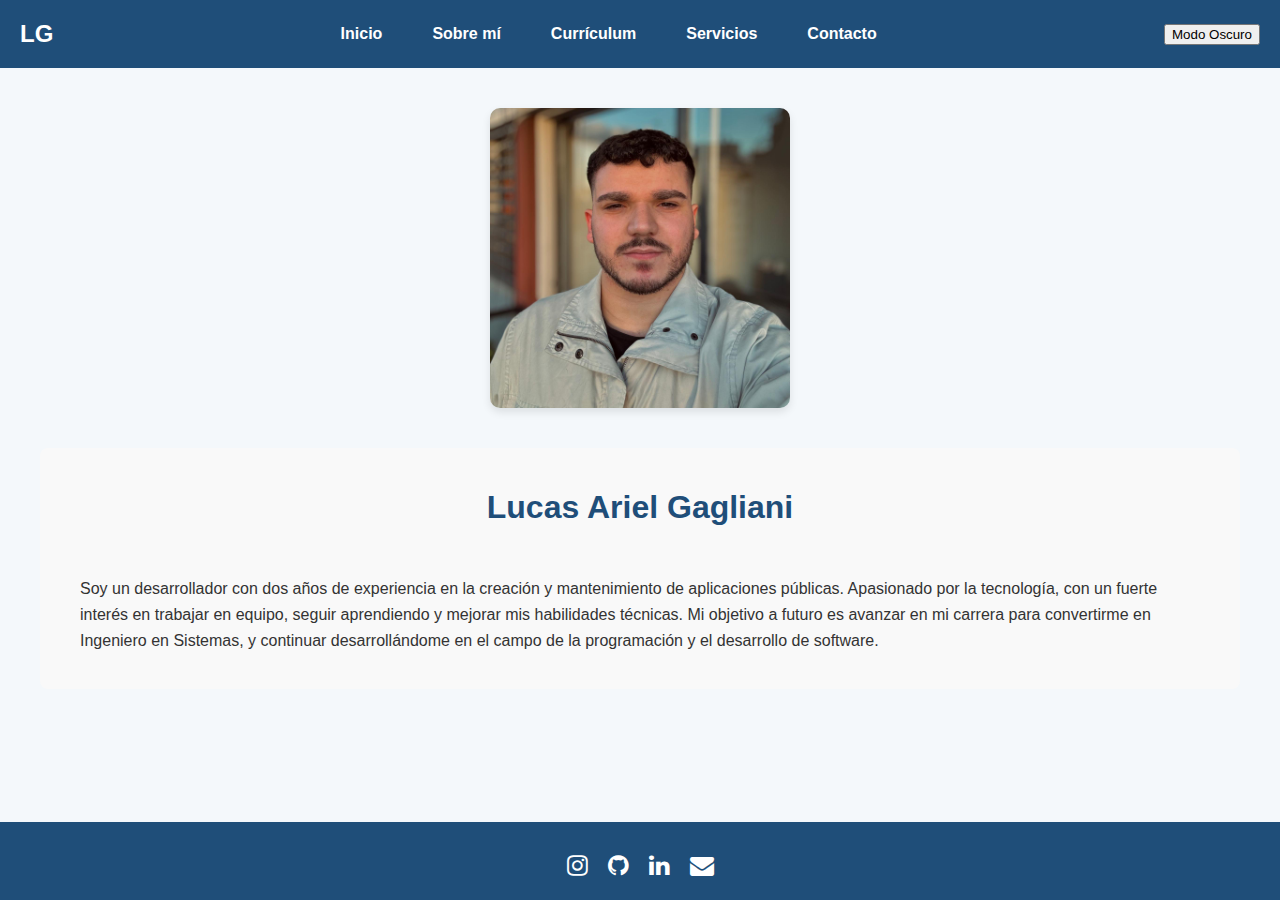
<file: index.html>
<!DOCTYPE html>
<html lang="en">
<head>
    <meta charset="UTF-8">
    <meta name="viewport" content="width=device-width, initial-scale=1.0">
    <title>Lucas Ariel Gagliani</title>
    <link rel="stylesheet" href="styles.css">
</head>
<body>
    <header class="header-container">
        <div class="nombre-usuario">LG</div>
        <ul id="header">
            <li><a href="index.html">Inicio</a></li>
            <li><a href="SobreMi.html">Sobre mí</a></li>
            <li><a href="Cv.html">Currículum</a></li>
            <li><a href="Servicios.html">Servicios</a></li>
            <li><a href="Contacto.html">Contacto</a></li>
        </ul>
        <!-- Botón para activar el modo oscuro -->
        <button id="darkModeToggle">Modo Oscuro</button>
    </header>

    <main>
        <div class="container">
            <div class="text-content">
                <h1>Lucas Ariel Gagliani</h1>
                <p>Soy un desarrollador con dos años de experiencia en la creación y mantenimiento de aplicaciones públicas. Apasionado por la tecnología, con un fuerte interés en trabajar en equipo, seguir aprendiendo y mejorar mis habilidades técnicas. Mi objetivo a futuro es avanzar en mi carrera para convertirme en Ingeniero en Sistemas, y continuar desarrollándome en el campo de la programación y el desarrollo de software.</p>
            </div>

            <img src="img/WhatsApp Image 2024-08-14 at 18.28.43_56ae4078.jpg" alt="foto">
        </div>
    </main>

    <footer>
        <div class="footer-icons">
            <a href="https://www.instagram.com/tu_usuario" target="_blank" aria-label="Instagram">
                <i class="fa fa-instagram"></i>
            </a>
            <a href="https://github.com/tu_usuario" target="_blank" aria-label="GitHub">
                <i class="fa fa-github"></i>
            </a>
            <a href="https://www.linkedin.com/in/tu_usuario" target="_blank" aria-label="LinkedIn">
                <i class="fa fa-linkedin"></i>
            </a>
            <a href="mailto:tu_email@example.com" aria-label="Email">
                <i class="fa fa-envelope"></i>
            </a>
        </div>
    </footer>

    <!-- Cargar Font Awesome para los iconos -->
    <link rel="stylesheet" href="https://cdnjs.cloudflare.com/ajax/libs/font-awesome/4.7.0/css/font-awesome.min.css">

    <!-- JavaScript para el modo oscuro -->
    <script>
        const darkModeToggle = document.getElementById('darkModeToggle');
        darkModeToggle.addEventListener('click', () => {
            document.body.classList.toggle('dark-mode');
            darkModeToggle.textContent = document.body.classList.contains('dark-mode') ? 'Modo Claro' : 'Modo Oscuro';
        });
    </script>
</body>
</html>
</file>
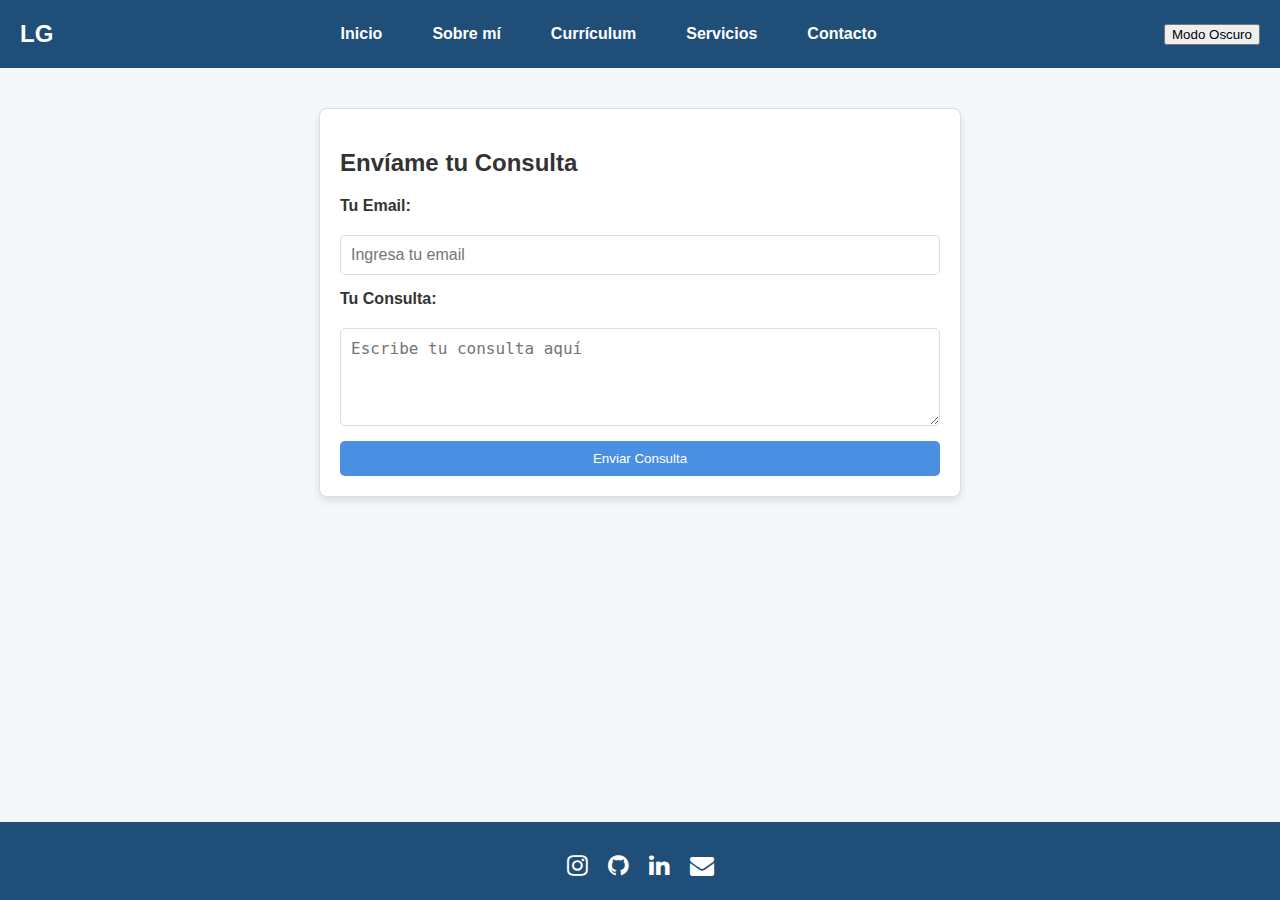
<file: Contacto.html>
<!DOCTYPE html>
<html lang="en">
<head>
    <meta charset="UTF-8">
    <meta name="viewport" content="width=device-width, initial-scale=1.0">
    <title>Contacto</title>
    <link rel="stylesheet" href="styles.css"> <!-- Enlaza el archivo CSS -->
</head>
<body>
    <header class="header-container">
        <div class="nombre-usuario">LG</div>
        <ul id="header">
            <li><a href="index.html">Inicio</a></li>
            <li><a href="SobreMi.html">Sobre mí</a></li>
            <li><a href="Cv.html">Currículum</a></li>
            <li><a href="Servicios.html">Servicios</a></li>
            <li><a href="Contacto.html">Contacto</a></li>
        </ul>
        <!-- Botón para activar el modo oscuro sin icono -->
        <button id="darkModeToggle">Modo Oscuro</button>
    </header>

    <main>
        <!-- Sección de formulario de consulta -->
        <div class="container-contacto">
            <h2>Envíame tu Consulta</h2>
            <div class="consulta-form">
                <form id="contactForm">
                    <label for="email">Tu Email:</label>
                    <input type="email" id="email" name="email" placeholder="Ingresa tu email" required>

                    <label for="consulta">Tu Consulta:</label>
                    <textarea id="consulta" name="consulta" rows="4" placeholder="Escribe tu consulta aquí" required></textarea>

                    <button type="submit">Enviar Consulta</button>
                </form>
            </div>
        </div>
    </main>

    <footer>
        <div class="footer-icons">
            <a href="https://www.instagram.com/tu_usuario" target="_blank" aria-label="Instagram">
                <i class="fa fa-instagram"></i>
            </a>
            <a href="https://github.com/tu_usuario" target="_blank" aria-label="GitHub">
                <i class="fa fa-github"></i>
            </a>
            <a href="https://www.linkedin.com/in/tu_usuario" target="_blank" aria-label="LinkedIn">
                <i class="fa fa-linkedin"></i>
            </a>
            <a href="mailto:tu_email@example.com" aria-label="Email">
                <i class="fa fa-envelope"></i>
            </a>
        </div>
    </footer>

    <!-- Cargar Font Awesome para los iconos -->
    <link rel="stylesheet" href="https://cdnjs.cloudflare.com/ajax/libs/font-awesome/4.7.0/css/font-awesome.min.css">

    <!-- JavaScript para el modo oscuro y el formulario -->
    <script>
        const darkModeToggle = document.getElementById('darkModeToggle');

        darkModeToggle.addEventListener('click', () => {
            document.body.classList.toggle('dark-mode');
            darkModeToggle.textContent = document.body.classList.contains('dark-mode') ? 'Modo Claro' : 'Modo Oscuro';
        });

        const contactForm = document.getElementById('contactForm');
        
        // Evento cuando se envía el formulario
        contactForm.addEventListener('submit', (event) => {
            event.preventDefault(); // Prevenir el envío real del formulario
            alert('Consulta enviada correctamente. ¡Gracias por contactarnos!');
            contactForm.reset(); // Resetear el formulario
        });
    </script>
</body>
</html>
</file>
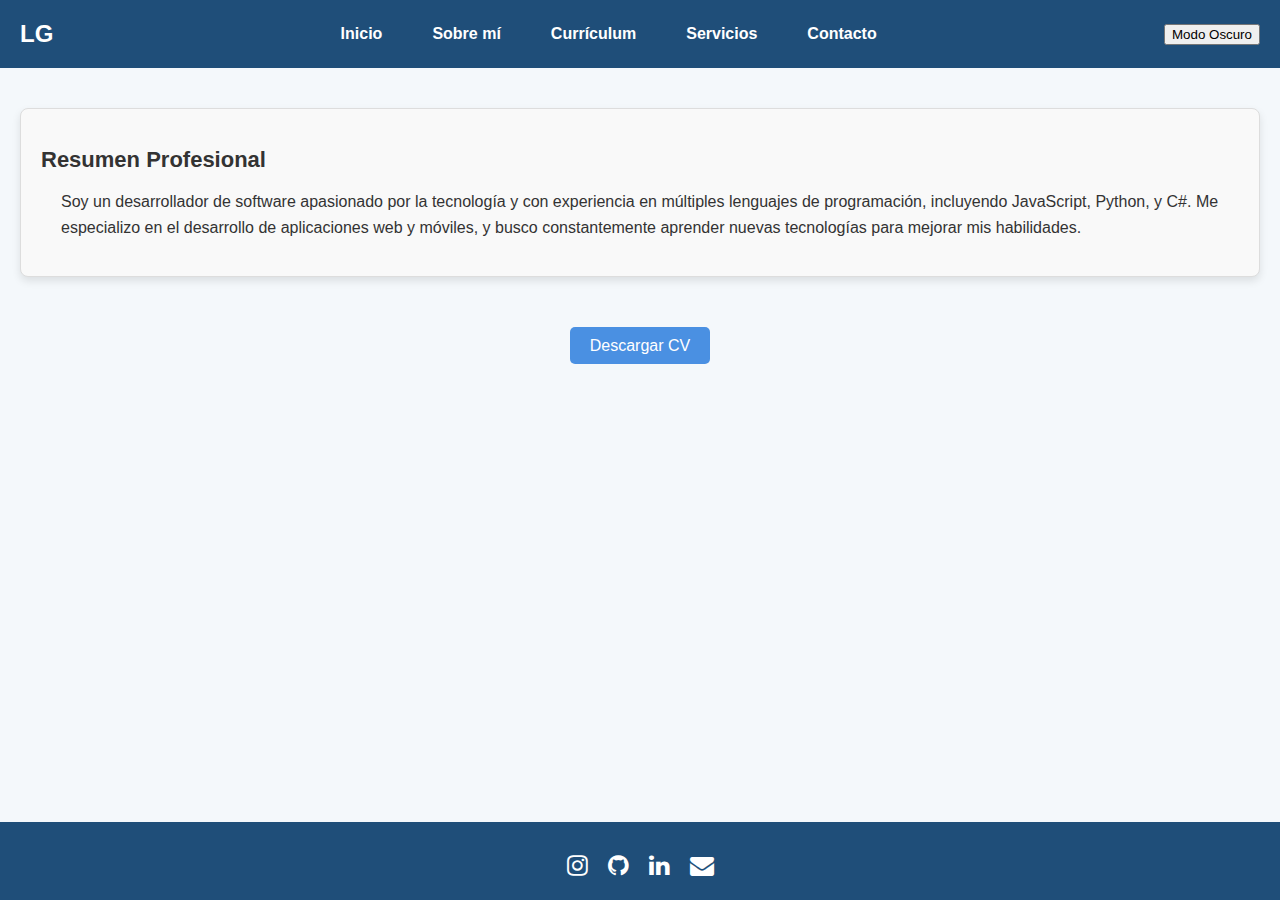
<file: Cv.html>
<!DOCTYPE html>
<html lang="en">
<head>
    <meta charset="UTF-8">
    <meta name="viewport" content="width=device-width, initial-scale=1.0">
    <title>CV</title>
    <link rel="stylesheet" href="styles.css"> <!-- Enlaza el archivo CSS -->
</head>
<body>
    <header class="header-container">
        <div class="nombre-usuario">LG</div>
        <ul id="header">
            <li><a href="index.html">Inicio</a></li>
            <li><a href="SobreMi.html">Sobre mí</a></li>
            <li><a href="Cv.html">Currículum</a></li>
            <li><a href="Servicios.html">Servicios</a></li>
            <li><a href="Contacto.html">Contacto</a></li>
        </ul>
        <!-- Botón de modo oscuro -->
        <button id="darkModeToggle">Modo Oscuro</button>
    </header>

    <div id="resumenCv" class="info-block">
        <h2>Resumen Profesional</h2>
        <p>Soy un desarrollador de software apasionado por la tecnología y con experiencia en múltiples lenguajes de programación, incluyendo JavaScript, Python, y C#. Me especializo en el desarrollo de aplicaciones web y móviles, y busco constantemente aprender nuevas tecnologías para mejorar mis habilidades.</p>
    </div>
    
    <div id="cv">
        <a href="img/CV Lucas Gagliani.pdf" download="CV_Lucas_Gagliani.pdf">Descargar CV</a>
    </div>

    <footer>
        <div class="footer-icons">
            <a href="https://www.instagram.com/tu_usuario" target="_blank" aria-label="Instagram">
                <i class="fa fa-instagram"></i>
            </a>
            <a href="https://github.com/tu_usuario" target="_blank" aria-label="GitHub">
                <i class="fa fa-github"></i>
            </a>
            <a href="https://www.linkedin.com/in/tu_usuario" target="_blank" aria-label="LinkedIn">
                <i class="fa fa-linkedin"></i>
            </a>
            <a href="mailto:tu_email@example.com" aria-label="Email">
                <i class="fa fa-envelope"></i>
            </a>
        </div>
    </footer>
    <link rel="stylesheet" href="https://cdnjs.cloudflare.com/ajax/libs/font-awesome/4.7.0/css/font-awesome.min.css">

    <!-- JavaScript para el modo oscuro -->
    <script>
        const darkModeToggle = document.getElementById('darkModeToggle');

        darkModeToggle.addEventListener('click', () => {
            document.body.classList.toggle('dark-mode');
            darkModeToggle.textContent = document.body.classList.contains('dark-mode') ? 'Modo Claro' : 'Modo Oscuro';
        });
    </script>
</body>
</html>
</file>
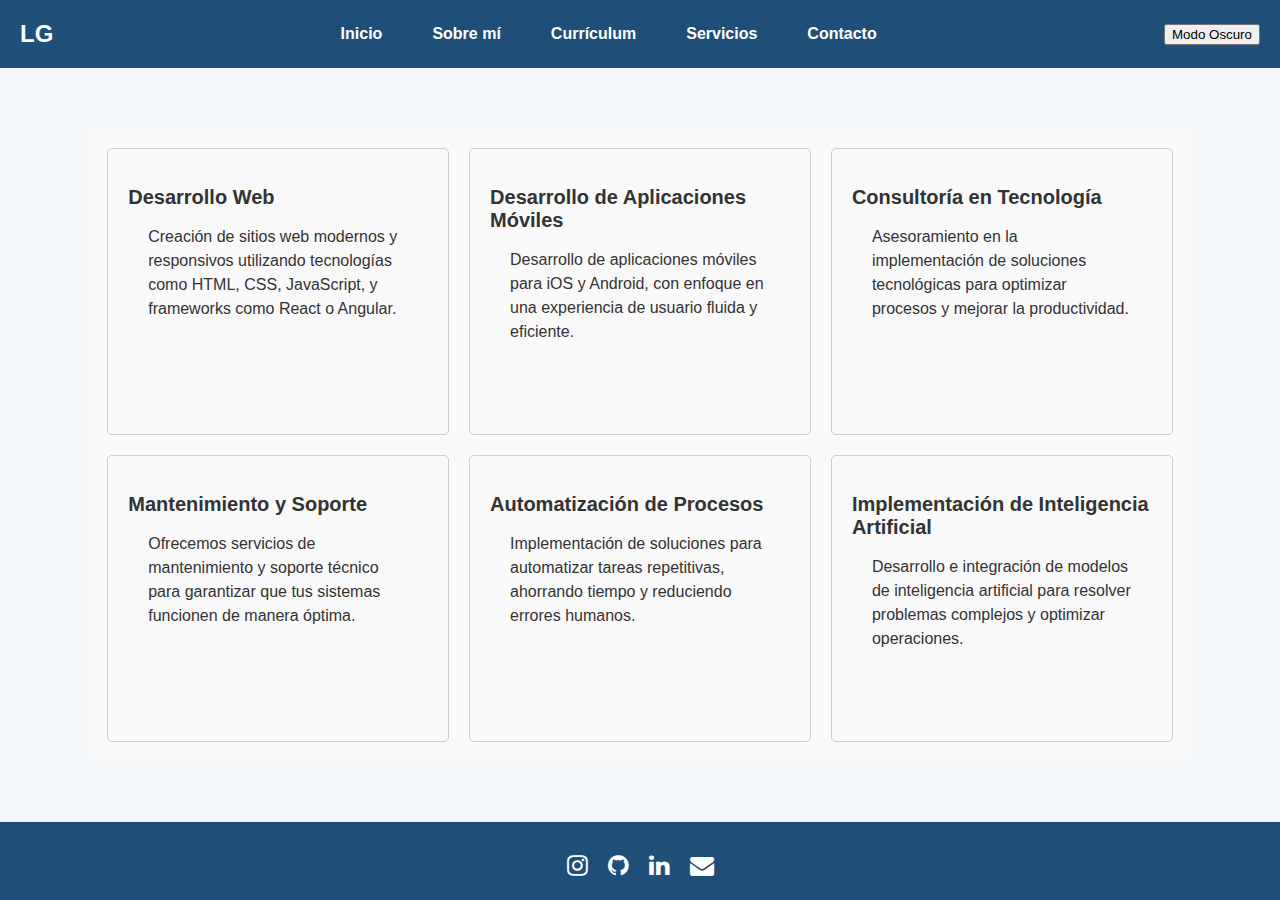
<file: Servicios.html>
<!DOCTYPE html>
<html lang="en">
<head>
    <meta charset="UTF-8">
    <meta name="viewport" content="width=device-width, initial-scale=1.0">
    <title>Servicios</title>
    <link rel="stylesheet" href="styles.css"> <!-- Enlaza el archivo CSS -->
</head>
<body>
    <header class="header-container">
        <div class="nombre-usuario">LG</div>
        <ul id="header">
            <li><a href="index.html">Inicio</a></li>
            <li><a href="SobreMi.html">Sobre mí</a></li>
            <li><a href="Cv.html">Currículum</a></li>
            <li><a href="Servicios.html">Servicios</a></li>
            <li><a href="Contacto.html">Contacto</a></li>
        </ul>
        <!-- Botón de modo oscuro -->
        <button id="darkModeToggle">Modo Oscuro</button>
    </header>

    <main class="containerServicios" style="flex-direction: column;">
        <div id="descripcionServicios" class="text-content">
            <div id="desarrolloWeb" class="descripcion">
                <h2>Desarrollo Web</h2>
                <p>Creación de sitios web modernos y responsivos utilizando tecnologías como HTML, CSS, JavaScript, y frameworks como React o Angular.</p>
            </div>
            <div id="desarrolloMovil" class="descripcion">
                <h2>Desarrollo de Aplicaciones Móviles</h2>
                <p>Desarrollo de aplicaciones móviles para iOS y Android, con enfoque en una experiencia de usuario fluida y eficiente.</p>
            </div>
            <div id="consultoria" class="descripcion">
                <h2>Consultoría en Tecnología</h2>
                <p>Asesoramiento en la implementación de soluciones tecnológicas para optimizar procesos y mejorar la productividad.</p>
            </div>
            <div id="mantencion" class="descripcion">
                <h2>Mantenimiento y Soporte</h2>
                <p>Ofrecemos servicios de mantenimiento y soporte técnico para garantizar que tus sistemas funcionen de manera óptima.</p>
            </div>
            <div id="automatizacion" class="descripcion">
                <h2>Automatización de Procesos</h2>
                <p>Implementación de soluciones para automatizar tareas repetitivas, ahorrando tiempo y reduciendo errores humanos.</p>
            </div>
            <div id="inteligenciaArtificial" class="descripcion">
                <h2>Implementación de Inteligencia Artificial</h2>
                <p>Desarrollo e integración de modelos de inteligencia artificial para resolver problemas complejos y optimizar operaciones.</p>
            </div>
        </div>
    </main>

    <footer>
        <div class="footer-icons">
            <a href="https://www.instagram.com/tu_usuario" target="_blank" aria-label="Instagram">
                <i class="fa fa-instagram"></i>
            </a>
            <a href="https://github.com/tu_usuario" target="_blank" aria-label="GitHub">
                <i class="fa fa-github"></i>
            </a>
            <a href="https://www.linkedin.com/in/tu_usuario" target="_blank" aria-label="LinkedIn">
                <i class="fa fa-linkedin"></i>
            </a>
            <a href="mailto:tu_email@example.com" aria-label="Email">
                <i class="fa fa-envelope"></i>
            </a>
        </div>
    </footer>
    <link rel="stylesheet" href="https://cdnjs.cloudflare.com/ajax/libs/font-awesome/4.7.0/css/font-awesome.min.css">

    <!-- JavaScript para el modo oscuro -->
    <script>
        const darkModeToggle = document.getElementById('darkModeToggle');

        darkModeToggle.addEventListener('click', () => {
            document.body.classList.toggle('dark-mode');
            darkModeToggle.textContent = document.body.classList.contains('dark-mode') ? 'Modo Claro' : 'Modo Oscuro';
        });
    </script>
</body>
</html>
</file>
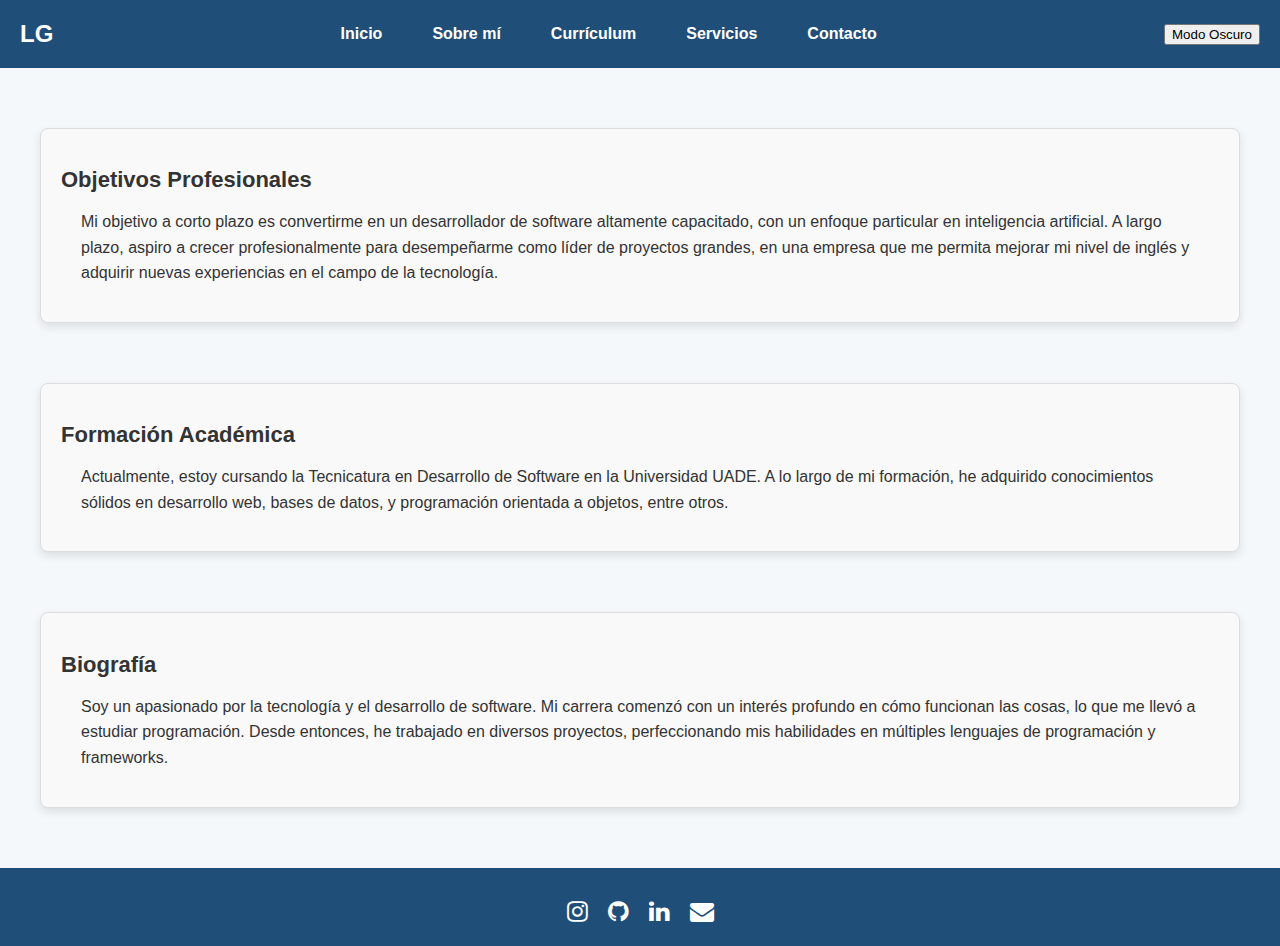
<file: SobreMi.html>
<!DOCTYPE html>
<html lang="en">
<head>
    <meta charset="UTF-8">
    <meta name="viewport" content="width=device-width, initial-scale=1.0">
    <title>Sobre Mi</title>
    <link rel="stylesheet" href="styles.css"> <!-- Enlaza el archivo CSS -->
</head>
<body>
    <header class="header-container">
        <div class="nombre-usuario">LG</div>
        <ul id="header">
            <li><a href="index.html">Inicio</a></li>
            <li><a href="SobreMi.html">Sobre mí</a></li>
            <li><a href="Cv.html">Currículum</a></li>
            <li><a href="Servicios.html">Servicios</a></li>
            <li><a href="Contacto.html">Contacto</a></li>
        </ul>
        <!-- Botón de modo oscuro -->
        <button id="darkModeToggle">Modo Oscuro</button>
    </header>

    <main class="container">
        <!-- Bloque de Biografía -->
        <div id="biografia" class="info-block">
            <h2>Biografía</h2>
            <p>Soy un apasionado por la tecnología y el desarrollo de software. Mi carrera comenzó con un interés profundo en cómo funcionan las cosas, lo que me llevó a estudiar programación. Desde entonces, he trabajado en diversos proyectos, perfeccionando mis habilidades en múltiples lenguajes de programación y frameworks.</p>
        </div>
    
        <!-- Bloque de Formación Académica -->
        <div id="formacionAcademica" class="info-block">
            <h2>Formación Académica</h2>
            <p>Actualmente, estoy cursando la Tecnicatura en Desarrollo de Software en la Universidad UADE. A lo largo de mi formación, he adquirido conocimientos sólidos en desarrollo web, bases de datos, y programación orientada a objetos, entre otros.</p>
        </div>
    
        <!-- Bloque de Objetivos Profesionales -->
        <div id="Objetivos" class="info-block">
            <h2>Objetivos Profesionales</h2>
            <p>Mi objetivo a corto plazo es convertirme en un desarrollador de software altamente capacitado, con un enfoque particular en inteligencia artificial. A largo plazo, aspiro a crecer profesionalmente para desempeñarme como líder de proyectos grandes, en una empresa que me permita mejorar mi nivel de inglés y adquirir nuevas experiencias en el campo de la tecnología.</p>
        </div>
    </main>

    <footer>
        <div class="footer-icons">
            <a href="https://www.instagram.com/tu_usuario" target="_blank" aria-label="Instagram">
                <i class="fa fa-instagram"></i>
            </a>
            <a href="https://github.com/tu_usuario" target="_blank" aria-label="GitHub">
                <i class="fa fa-github"></i>
            </a>
            <a href="https://www.linkedin.com/in/tu_usuario" target="_blank" aria-label="LinkedIn">
                <i class="fa fa-linkedin"></i>
            </a>
            <a href="mailto:tu_email@example.com" aria-label="Email">
                <i class="fa fa-envelope"></i>
            </a>
        </div>
    </footer>
    <link rel="stylesheet" href="https://cdnjs.cloudflare.com/ajax/libs/font-awesome/4.7.0/css/font-awesome.min.css">

    <!-- JavaScript para el modo oscuro -->
    <script>
        const darkModeToggle = document.getElementById('darkModeToggle');

        darkModeToggle.addEventListener('click', () => {
            document.body.classList.toggle('dark-mode');
            darkModeToggle.textContent = document.body.classList.contains('dark-mode') ? 'Modo Claro' : 'Modo Oscuro';
        });
    </script>
</body>
</html>
</file>
<file: styles.css>
/* Estilos generales */
body {
    transition: background-color 0.3s, color 0.3s;
}

/* Estilo base para el bloque de resumen */
.info-block {
    background-color: #f9f9f9; /* Fondo claro por defecto */
    padding: 20px;
    border-radius: 8px;
    margin: 20px;
}

/* Estilos de modo oscuro */
.dark-mode {
    background-color: #121212; /* Fondo oscuro para todo el cuerpo */
    color: #ffffff; /* Texto claro */
}

/* Fondo oscuro para el bloque de resumen en modo oscuro */
.dark-mode .info-block {
    background-color: #333333; /* Fondo gris oscuro */
}


/* Estilos para el modo oscuro */
body.dark-mode {
    background-color: #121212;
    color: #ffffff;
}


body.dark-mode a {
    color: #ffffff;
}

body.dark-mode .text-content {
    color: #dddddd;
}

/* Estilo base para el contenedor de contacto */
.container-contacto {
    background-color: #f9f9f9; /* Fondo claro por defecto */
    padding: 20px;
    border-radius: 8px;
    margin: 20px;
}

/* Estilos de modo oscuro */
.dark-mode {
    background-color: #121212; /* Fondo oscuro para todo el cuerpo */
    color: #ffffff; /* Texto claro */
}

/* Fondo oscuro para el contenedor de contacto en modo oscuro */
.dark-mode .container-contacto {
    background-color: #333333; /* Fondo gris oscuro */
}

/* Estilo base para los bloques de información */
.info-block {
    background-color: #f9f9f9; /* Fondo claro por defecto */
    padding: 20px;
    border-radius: 8px;
    margin: 20px;
}

/* Estilos de modo oscuro */
.dark-mode {
    background-color: #121212; /* Fondo oscuro para todo el cuerpo */
    color: #ffffff; /* Texto claro */
}

/* Fondo oscuro para los bloques de información en modo oscuro */
.dark-mode .info-block {
    background-color: #333333; /* Fondo gris oscuro */
}



body {
    font-family: Arial, sans-serif;
    margin: 0;
    padding: 0;
    background-color: #f4f8fb;
    color: #333;
    display: flex;
    flex-direction: column;
    min-height: 100vh; 
}

main {
    flex: 1;
}

/* Footer Styles */
footer {
    background-color: #1f4e79;
    padding: 20px 0;
    text-align: center;
    color: #fff;
    margin-top: auto; 
}

.footer-icons {
    display: flex;
    justify-content: center;
    gap: 20px;
    margin-top: 10px;
}

.footer-icons a {
    color: #fff;
    text-decoration: none;
    font-size: 24px;
    transition: color 0.3s;
}

.footer-icons a:hover {
    color: #3a89c9;
}

/* Header Navigation */
#header {
    list-style: none;
    display: flex;
    justify-content: center;
    padding: 20px;
    background-color: #1f4e79;
    margin: 0;
}

#header li {
    margin: 0 15px;
}

#header a {
    text-decoration: none;
    color: #fff;
    font-weight: bold;
    padding: 10px;
    transition: background-color 0.3s;
}

#header a:hover {
    background-color: #3a89c9;
    border-radius: 5px;
}

/* Main Content */
.container {
    display: flex;
    flex-wrap: wrap;
    justify-content: center;
    align-items: center;
    margin: 20px auto;
    padding: 20px;
    gap: 20px;
    flex-direction: column-reverse;
}

.containerServicios  {
    display: flex;
    flex-wrap: wrap;
    justify-content: center;
    align-items: center;
    margin: 20px auto;
    padding: 20px;
    gap: 20px;
    flex-direction: column-reverse;
}

.text-content {
    flex: 1;
    min-width: 250px;
}

h1 {
    color: #1f4e79;
    margin-bottom: 15px;
    text-align: center;
    margin-bottom: 50px;
}

p {
    line-height: 1.6;
    padding: 0 20px;
}

/* Image Styling */
img {
    width: 300px;
    border-radius: 10px;
    box-shadow: 0 4px 8px rgba(0, 0, 0, 0.1);
    max-width: 100%;
}


.header-container {
    display: flex;
    justify-content: space-between;
    align-items: center;
    padding: 20px;
    background-color: #1f4e79;
}

.nombre-usuario {
    font-size: 1.5em;
    color: #fff;
    font-weight: bold;
}

#header {
    list-style: none;
    display: flex;
    justify-content: center;
    padding: 0;
    margin: 0;
}

#header li {
    margin: 0 15px;
}

#header a {
    text-decoration: none;
    color: #fff;
    font-weight: bold;
    padding: 10px;
    transition: background-color 0.3s;
}

#header a:hover {
    background-color: #3a89c9;
    border-radius: 5px;
}
/* Responsive Design */
@media (max-width: 768px) {
    #header {
        flex-direction: column;
    }

    #header li {
        margin: 10px 0;
    }

    .container {
        flex-direction: column;
    }

    img {
        order: -1; 
        margin-bottom: 20px;
    }

    h1 {
        font-size: 1.8em;
    }

    p {
        font-size: 1em;
    }

    .footer-icons {
        gap: 15px;
    }
}

@media (max-width: 480px) {
    h1 {
        font-size: 1.5em;
    }

    p {
        font-size: 0.9em;
    }

    .footer-icons {
        gap: 15px;
    }
}

#descripcionServicios {
    display: grid;
    grid-template-columns: repeat(auto-fit, minmax(300px, 1fr));
    gap: 20px;
}

.descripcion {
    border: 1px solid #ccc;
    border-radius: 5px;
    padding: 20px;
    
}

.descripcion h2 {
    font-size: 20px;
    margin-bottom: 10px;
}

.descripcion p {
    font-size: 16px;
    line-height: 1.5;
}

.info-block {
    border: 1px solid #ddd;
    border-radius: 8px;
    padding: 20px;
    background-color: #f9f9f9;
    box-shadow: 0 4px 8px rgba(0, 0, 0, 0.1);
}

/* Estilo para los encabezados dentro de los bloques */
.info-block h2 {
    font-size: 22px;
    margin-bottom: 10px;
    
}

/* Estilo para los párrafos dentro de los bloques */
.info-block p {
    font-size: 16px;
    line-height: 1.6;
    
}

/* Estilo base para el bloque de descripción de servicios */
.text-content {
    background-color: #f9f9f9; /* Fondo claro por defecto */
    padding: 20px;
    border-radius: 8px;
    margin: 20px;
}

/* Estilos de modo oscuro */
.dark-mode {
    background-color: #121212; /* Fondo oscuro para todo el cuerpo */
    color: #ffffff; /* Texto claro */
}

/* Fondo oscuro para el bloque de servicios en modo oscuro */
.dark-mode .text-content {
    background-color: #333333; /* Fondo gris oscuro */
}



#resumenCv {
    margin: 40px 20px;
    padding: 20px;
    border: 1px solid #ddd;
    border-radius: 8px;
    box-shadow: 0 4px 8px rgba(0, 0, 0, 0.1);
}

#resumenCv h2 {
    font-size: 22px;
    margin-bottom: 10px;
}

#resumenCv p {
    font-size: 16px;
    line-height: 1.6;
}

/* Estilo para el bloque de descarga de CV */
#cv {
    margin: 20px;
    text-align: center;
}

#cv a {
    text-decoration: none;
    background-color: #4a90e2;
    color: #fff;
    padding: 10px 20px;
    border-radius: 5px;
    transition: background-color 0.3s ease;
}

#cv a:hover {
    background-color: #357ABD; /* Efecto hover para el botón de descarga */
}





.container-contacto {
    margin: 40px 20px;
    padding: 20px;
    background-color: #fff;
    border: 1px solid #ddd;
    border-radius: 8px;
    box-shadow: 0 4px 8px rgba(0, 0, 0, 0.1);
    max-width: 600px;
    margin-left: auto;
    margin-right: auto;
}

/* Formulario de consulta */
.consulta-form {
    margin-top: 20px;
}

.consulta-form form {
    display: flex;
    flex-direction: column;
    gap: 15px;
}

.consulta-form label {
    font-weight: bold;
    margin-bottom: 5px;
}

.consulta-form input, .consulta-form textarea {
    padding: 10px;
    border: 1px solid #ddd;
    border-radius: 5px;
    font-size: 16px;
    width: 100%;
    box-sizing: border-box;
}

.consulta-form button {
    padding: 10px 20px;
    background-color: #4a90e2;
    color: #fff;
    border: none;
    border-radius: 5px;
    cursor: pointer;
    transition: background-color 0.3s ease;
}

.consulta-form button:hover {
    background-color: #357ABD;
}
</file>
